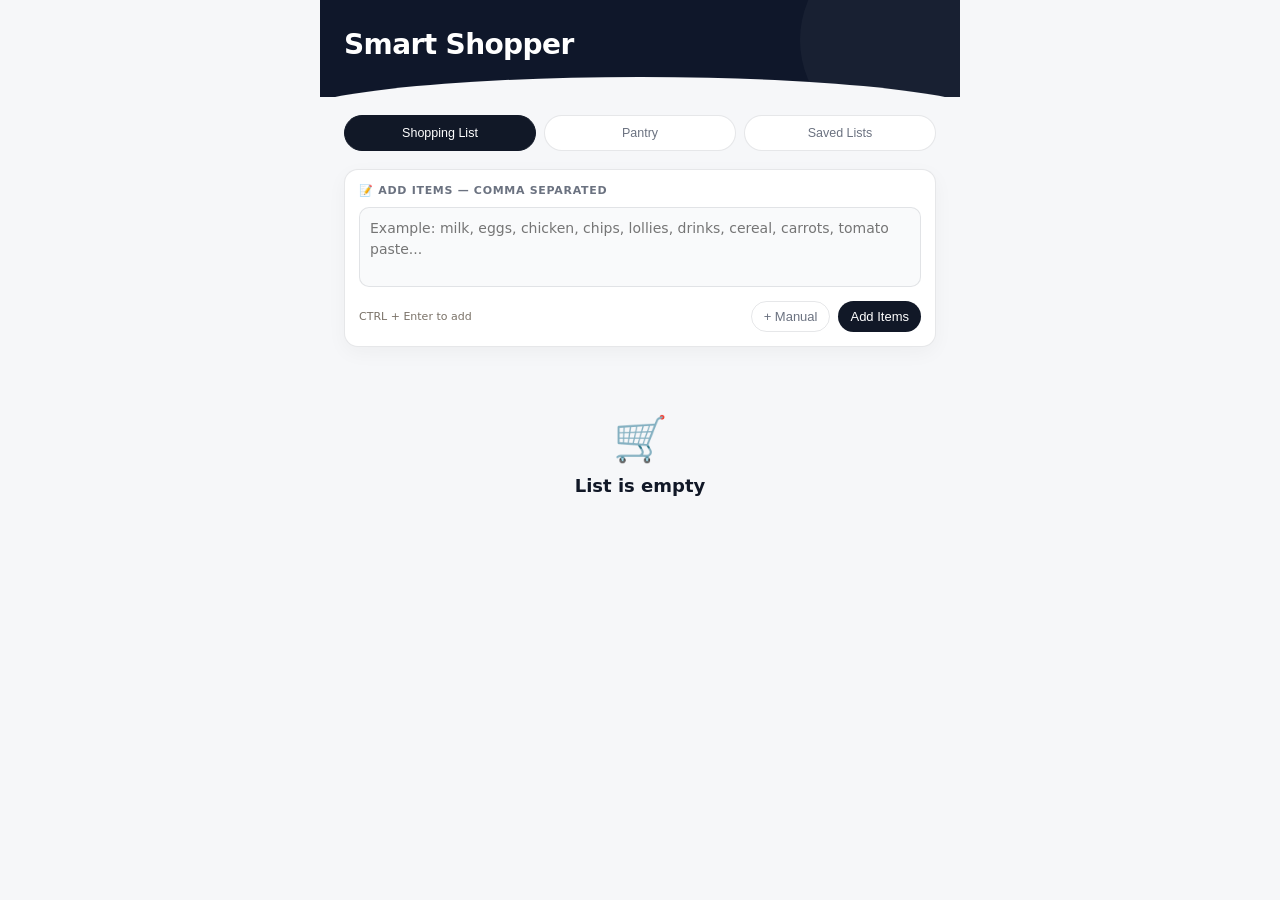
<file: backupindex.html>
<!DOCTYPE html>
<html lang="en">
<head>
<meta charset="UTF-8" />
<meta name="viewport" content="width=device-width, initial-scale=1.0" />
<title>Smart Shopper</title>
<link rel="preconnect" href="https://fonts.googleapis.com" />
<link rel="preconnect" href="https://fonts.gstatic.com" crossorigin />
<link href="https://fonts.googleapis.com/css2?family=Inter:wght@300;400;500;600;700&display=swap" rel="stylesheet">
<style>
  *{
    box-sizing:border-box;
    margin:0;
    padding:0;
  }

  :root{
    --bg:#F6F7F9;
    --card:#FFFFFF;
    --text:#111827;
    --muted:#6B7280;
    --border:rgba(17,24,39,0.10);

    --blue:#3B82F6;
    --blue-soft:#EAF2FF;

    --green:#3D7A5C;
    --red:#EF4444;
    --amber:#F59E0B;
  }

  body{
    background:var(--bg);
  }

  .app{
    min-height:100vh;
    background:var(--bg);
    font-family:system-ui,-apple-system,BlinkMacSystemFont,"SF Pro Display","SF Pro Text","Inter",sans-serif;
    color:var(--text);
    max-width:640px;
    margin:0 auto;
    padding-bottom:120px;
  }

  /* HEADER */
  .hdr{
    background:#0F172A;
    padding:28px 24px 36px;
    position:relative;
    overflow:hidden;
  }

  .hdr::before{
    content:'';
    position:absolute;
    top:-60px;
    right:-40px;
    width:200px;
    height:200px;
    border-radius:50%;
    background:rgba(255,255,255,0.04);
  }

  .hdr::after{
    content:'';
    position:absolute;
    bottom:-20px;
    left:-5%;
    right:-5%;
    height:40px;
    background:var(--bg);
    border-radius:50% 50% 0 0/100% 100% 0 0;
  }

  .hdr h1{
    font-size:28px;
    font-weight:700;
    color:#fff;
    letter-spacing:-0.6px;
  }

  .hdr p{
    color:rgba(255,255,255,0.55);
    font-size:13px;
    margin-top:4px;
  }

  /* TABS */
  .tabs{
    display:flex;
    gap:8px;
    padding:18px 24px 0;
  }

  .tab{
    flex:1;
    padding:10px 10px;
    border-radius:999px;
    border:1px solid var(--border);
    background:var(--card);
    font-size:12.5px;
    font-weight:500;
    color:var(--muted);
    cursor:pointer;
    transition:all .2s;
    white-space:nowrap;
  }

  .tab:hover{
    border-color:rgba(17,24,39,0.25);
  }

  .tab.on{
    background:#111827;
    color:#fff;
    border-color:#111827;
  }

  .bdg{
    display:inline-flex;
    align-items:center;
    justify-content:center;
    background:var(--amber);
    color:#111827;
    font-size:10px;
    font-weight:700;
    width:18px;
    height:18px;
    border-radius:50%;
    margin-left:6px;
  }

  .bdg.red{
    background:var(--red);
    color:#fff;
  }

  .bdg.grn{
    background:#22C55E;
    color:#fff;
  }

  /* SECTION */
  .sec{
    padding:18px 24px 0;
  }

  /* INPUT CARD */
  .icard{
    background:var(--card);
    border-radius:14px;
    padding:14px;
    border:1px solid var(--border);
    box-shadow:0 6px 20px rgba(0,0,0,0.04);
  }

  .ilabel{
    font-size:11px;
    font-weight:600;
    letter-spacing:.7px;
    text-transform:uppercase;
    color:var(--muted);
    margin-bottom:10px;
  }

  textarea,input,select{
    font-family:inherit;
    font-size:14px;
    color:var(--text);
    background:#F9FAFB;
    border:1px solid var(--border);
    border-radius:10px;
    padding:10px;
    width:100%;
    transition:all .15s;
  }

  textarea:focus,input:focus,select:focus{
    outline:none;
    border-color:rgba(59,130,246,0.6);
    background:#fff;
  }

  textarea{
    resize:none;
    min-height:80px;
    line-height:1.5;
  }

  /* BUTTONS */
  .btn{
    display:inline-flex;
    align-items:center;
    gap:6px;
    padding:10px 16px;
    border-radius:999px;
    border:none;
    font-size:14px;
    font-weight:500;
    cursor:pointer;
    transition:all .2s ease;
    transform:translateY(0);
  }

  .btn:hover{
    transform:translateY(-1px);
  }

  .btn:active{
    transform:scale(0.96);
  }

  .b-pri{
    background:#111827;
    color:#fff;
  }

  .b-pri:hover{
    background:#1f2937;
  }

  .b-ghost{
    background:transparent;
    color:var(--muted);
    border:1px solid var(--border);
  }

  .b-ghost:hover{
    border-color:rgba(17,24,39,0.25);
    color:var(--text);
  }

  .b-sm{
    padding:7px 12px;
    font-size:13px;
  }

  .b-green{
    background:#166534;
    color:#fff;
  }

  .b-green:hover{
    background:#15803d;
  }

  /* PROGRESS */
  .prog{
    height:6px;
    background:#E5E7EB;
    border-radius:999px;
    margin-top:14px;
    overflow:hidden;
  }

  .progf{
    height:100%;
    background:linear-gradient(90deg,#111827,#3D7A5C);
    border-radius:999px;
    transition:width .4s;
  }

  .progl{
    display:flex;
    justify-content:space-between;
    font-size:12px;
    color:var(--muted);
    margin-top:6px;
  }

  /* COLD TIP */
  .cold-tip{
    margin-top:14px;
    padding:10px 12px;
    background:var(--blue-soft);
    border:1px solid rgba(59,130,246,0.25);
    border-radius:10px;
    font-size:13px;
    color:#1E3A8A;
  }

  /* GROUPS */
  .cgrp{margin-top:16px;}

  .chdr{
    display:flex;
    align-items:center;
    gap:8px;
    margin-bottom:8px;
  }

  .cico{font-size:16px;}

  .cname{
    font-size:11px;
    font-weight:600;
    text-transform:uppercase;
    letter-spacing:.7px;
    color:var(--muted);
    flex:1;
  }

  .ctag{
    font-size:10px;
    font-weight:600;
    background:rgba(59,130,246,0.12);
    color:var(--blue);
    padding:2px 8px;
    border-radius:999px;
  }

  /* ITEM */
  .irow{
    display:flex;
    align-items:center;
    gap:10px;
    background:var(--card);
    border:1px solid var(--border);
    border-radius:12px;
    padding:12px;
    margin-bottom:6px;
    transition:all .15s;
  }

  .irow.cold{
    background:var(--blue-soft);
    border-color:rgba(59,130,246,0.25);
  }

  .irow.done{opacity:.45;}

  .chk{
    width:20px;
    height:20px;
    border-radius:50%;
    border:1.5px solid var(--border);
    display:flex;
    align-items:center;
    justify-content:center;
    cursor:pointer;
  }

  .chk.on{
    background:#111827;
    border-color:#111827;
  }

  .iname{
    flex:1;
    font-size:15px;
  }

  .iqty{
    font-size:12px;
    color:var(--muted);
    background:#F3F4F6;
    padding:2px 8px;
    border-radius:999px;
  }

  .iactions{
    display:flex;
    gap:6px;
    opacity:0;
    transition:opacity .2s;
  }

  .irow:hover .iactions{opacity:1;}

  .ibtn{
    background:none;
    border:none;
    cursor:pointer;
    color:var(--muted);
    font-size:14px;
  }

  .ibtn:hover{color:var(--text);}

  /* EMPTY */
  .empty{
    text-align:center;
    padding:48px 24px;
    color:var(--muted);
  }

  .empty-ico{font-size:44px;margin-bottom:10px;}

  .empty h3{
    font-size:18px;
    color:var(--text);
    margin-bottom:6px;
  }

  .empty p{font-size:13px;line-height:1.5;}

  /* PANTRY */
  .shdr {
    font-size:12px;
    font-weight:700;
    letter-spacing:0.5px;
    text-transform:uppercase;
    margin-bottom:12px;
    margin-top:8px;
  }

  .pcard{
    background:var(--card);
    border:1px solid var(--border);
    border-radius:14px;
    padding:14px;
    margin-bottom:10px;
  }

  .pcard.unopened {
    background:#F9FAFB;
    border:1px dashed #D1D5DB;
    opacity: 0.85;
  }

  .pcard.warn{
    border-color:rgba(245,158,11,0.4);
    background:#FFFBEB;
  }

  .pcard.exp{
    border-color:rgba(239,68,68,0.4);
    background:#FEF2F2;
  }

  .pname{font-weight:600;}

  .pmeta{
    font-size:13px;
    color:var(--muted);
    margin-top:6px;
    line-height:1.5;
  }

  .pstatus{
    display:inline-flex;
    margin-top:8px;
    font-size:12px;
    font-weight:600;
    padding:3px 10px;
    border-radius:999px;
  }

  .padd {
    background:transparent;
    border:1px solid;
    cursor:pointer;
    transition:all .15s;
  }
  .padd:hover {
    filter: brightness(0.95);
  }

  /* ─── SAVED LISTS ─── */
  .slist-card{
    background:var(--card);
    border:1px solid var(--border);
    border-radius:14px;
    padding:16px;
    margin-bottom:10px;
    transition:box-shadow .15s;
  }

  .slist-card:hover{
    box-shadow:0 4px 16px rgba(0,0,0,0.07);
  }

  .slist-top{
    display:flex;
    align-items:flex-start;
    justify-content:space-between;
    gap:10px;
  }

  .slist-name{
    font-size:16px;
    font-weight:600;
    color:var(--text);
    flex:1;
  }

  .slist-del{
    background:none;
    border:none;
    cursor:pointer;
    font-size:18px;
    color:#ccc;
    line-height:1;
    padding:2px 4px;
    border-radius:6px;
    transition:color .15s;
  }

  .slist-del:hover{
    color:var(--red);
  }

  .slist-meta{
    font-size:12px;
    color:var(--muted);
    margin-top:4px;
  }

  .slist-cats{
    display:flex;
    flex-wrap:wrap;
    gap:6px;
    margin-top:10px;
  }

  .slist-cat{
    font-size:12px;
    background:#F3F4F6;
    border-radius:999px;
    padding:3px 10px;
    color:var(--muted);
  }

  .slist-actions{
    display:flex;
    gap:8px;
    margin-top:14px;
    padding-top:12px;
    border-top:1px solid var(--border);
    flex-wrap:wrap;
  }

  .slist-count{
    display:inline-flex;
    align-items:center;
    justify-content:center;
    background:#F3F4F6;
    color:var(--muted);
    font-size:11px;
    font-weight:600;
    padding:3px 9px;
    border-radius:999px;
    margin-left:8px;
  }

  /* MODALS */
  .mbg{
    position:fixed;
    inset:0;
    background:rgba(0,0,0,0.25);
    display:flex;
    align-items:center;
    justify-content:center;
    z-index:100;
    padding:20px;
    backdrop-filter: blur(10px);
    -webkit-backdrop-filter: blur(10px);
  }

  .mdl{
    background:rgba(255,255,255,0.92);
    border-radius:18px;
    padding:20px;
    width:100%;
    max-width:420px;
    box-shadow:0 25px 80px rgba(0,0,0,0.25);
    animation:modalIn .16s ease-out;
    max-height:90vh;
    overflow-y:auto;
    transform-origin:center;
    border:1px solid rgba(255,255,255,0.4);
  }

  @keyframes modalIn{
    from{transform:translateY(10px) scale(0.98);opacity:0;}
    to{transform:translateY(0) scale(1);opacity:1;}
  }

  .hidden{display:none!important;}

  .mdl{
    font-family:'Inter', sans-serif;
    padding:28px;
  }

  .mtitle{
    font-size:20px;
    font-weight:600;
    letter-spacing:-0.3px;
    margin-bottom:18px;
    color:#111827;
  }

  .ff{margin-bottom:14px;}

  .fl{
    font-size:11px;
    font-weight:600;
    letter-spacing:0.8px;
    text-transform:uppercase;
    color:#6B7280;
    margin-bottom:6px;
  }

  .mdl input[type="text"],
  .mdl input[type="number"],
  .mdl input[type="date"],
  .mdl select{
    font-family:'Inter', sans-serif;
    font-size:15px;
    color:#111827;
    background:#F9FAFB;
    border:1px solid #E5E7EB;
    border-radius:12px;
    padding:12px 12px;
    transition:all .15s ease;
  }

  .mdl input:focus,
  .mdl select:focus{
    outline:none;
    border-color:#111827;
    box-shadow:0 0 0 3px rgba(17,24,39,0.08);
  }

  .frow{gap:12px;}

  .row-end{
    margin-top:18px;
    gap:10px;
  }

  .mdl input::placeholder{color:#9CA3AF;}

  .mdl select{
    appearance:none;
    cursor:pointer;
  }

  /* SAVE modal note */
  .save-note{
    font-size:12px;
    color:var(--muted);
    margin-top:8px;
    line-height:1.5;
  }

  /* Load confirm modal items preview */
  .load-preview{
    background:#F9FAFB;
    border:1px solid var(--border);
    border-radius:10px;
    padding:12px;
    margin:14px 0;
    max-height:180px;
    overflow-y:auto;
    font-size:13px;
    color:var(--muted);
    line-height:1.8;
  }

  .load-warn{
    padding:10px 12px;
    background:#FEF3C7;
    border:1px solid rgba(245,158,11,0.3);
    border-radius:10px;
    font-size:13px;
    color:#92400E;
    margin-bottom:14px;
  }

  /* Toast */
  .toast{
    position:fixed;
    bottom:28px;
    left:50%;
    transform:translateX(-50%);
    background:#111827;
    color:#fff;
    padding:10px 20px;
    border-radius:999px;
    font-size:14px;
    font-weight:500;
    z-index:200;
    white-space:nowrap;
    box-shadow:0 8px 24px rgba(0,0,0,0.2);
    transition:opacity .3s;
  }

  .toast.err{background:var(--red);}
</style>
</head>
<body>
<div class="app">

  <div class="hdr">
    <h1>Smart Shopper</h1>
  </div>

  <div class="tabs">
    <button class="tab on" id="tab-shopping" onclick="switchTab('shopping')">
      Shopping List <span class="bdg hidden" id="unchecked-badge"></span>
    </button>
    <button class="tab" id="tab-pantry" onclick="switchTab('pantry')">
      Pantry
      <span class="bdg red hidden" id="pantry-exp-badge"></span>
      <span class="bdg hidden" id="pantry-soon-badge"></span>
    </button>
    <button class="tab" id="tab-saved" onclick="switchTab('saved')">
      Saved Lists <span class="bdg grn hidden" id="saved-badge"></span>
    </button>
  </div>

  <div id="pane-shopping">
    <div class="sec">
      <div class="icard">
        <div class="ilabel">📝 Add items — comma separated</div>
        <textarea id="input-text" placeholder="Example: milk, eggs, chicken, chips, lollies, drinks, cereal, carrots, tomato paste..."></textarea>
        <div style="display:flex;justify-content:space-between;align-items:center;margin-top:10px;flex-wrap:wrap;gap:8px">
          <span style="font-size:11px;color:#7A7268">CTRL + Enter to add</span>
          <div style="display:flex;gap:8px">
            <button class="btn b-ghost b-sm" onclick="openManual()">+ Manual</button>
            <button class="btn b-pri b-sm" id="ai-btn" onclick="parseItems()">Add Items</button>
          </div>
        </div>
      </div>
    </div>

    <div class="sec hidden" id="list-meta">
      <div class="prog"><div class="progf" id="prog-fill" style="width:0%"></div></div>
      <div class="progl">
        <span id="prog-label">0 of 0 collected</span>
        <span id="prog-pct">0%</span>
      </div>
      <div style="display:flex;justify-content:space-between;align-items:center;margin-top:10px;flex-wrap:wrap;gap:8px">
        <div id="clear-area">
          <button class="btn b-ghost b-sm" onclick="confirmClearStart()">🗑 Clear list</button>
        </div>
        <div style="display:flex;gap:8px;align-items:center">
          <button class="btn b-ghost b-sm hidden" id="clear-ticked-btn" onclick="clearChecked()">✓ Clear ticked</button>
          <button class="btn b-sm" style="background:#064E3B;color:#fff" onclick="openSaveModal()">💾 Save List</button>
        </div>
      </div>
      <div class="cold-tip hidden" id="cold-tip">
        ❄️ <strong>Cold &amp; Frozen items are listed last so they dont spoil</strong>
      </div>
    </div>

    <div class="sec" id="items-list">
      <div class="empty" id="empty-shop">
        <div class="empty-ico">🛒</div>
        <h3>List is empty</h3>
      </div>
    </div>
  </div>

  <div id="pane-pantry" class="hidden">
    <div class="sec">
      <button class="btn b-pri" style="width:100%;justify-content:center" onclick="openPantryForm()">+ Track Pantry Item</button>
    </div>
    <div class="sec" id="pantry-list">
      <div class="empty" id="empty-pantry">
        <h3>Nothing Tracked</h3>
        <p>Add opened items to track used by date.</p>
      </div>
    </div>
  </div>

  <div id="pane-saved" class="hidden">
    <div class="sec">
      <div id="saved-lists-container"></div>
    </div>
  </div>

</div><div class="mbg hidden" id="modal-manual" onclick="closeManual()">
  <div class="mdl" onclick="event.stopPropagation()">
    <div class="mtitle">Add Item Manually</div>
    <div class="ff">
      <div class="fl">Item Name</div>
      <input type="text" id="manual-name" placeholder="e.g. Sourdough Bread" onkeydown="manualEnter(event)" />
    </div>
    <div class="frow" style="display:flex;">
      <div class="ff" style="flex:1">
        <div class="fl">Category</div>
        <select id="manual-cat"></select>
      </div>
      <div class="ff" style="width:100px; margin-left:12px;">
        <div class="fl">Qty</div>
        <input type="number" id="manual-qty" value="1" min="1" />
      </div>
    </div>
    <div class="row-end" style="display:flex">
      <button class="btn b-ghost" onclick="closeManual()">Cancel</button>
      <button class="btn b-pri" onclick="addManual()">Add to List</button>
    </div>
  </div>
</div>

<div class="mbg hidden" id="modal-edit" onclick="closeEditItem()">
  <div class="mdl" onclick="event.stopPropagation()">
    <div class="mtitle">Edit Item</div>
    <div class="ff">
      <div class="fl">Item Name</div>
      <input type="text" id="edit-name" placeholder="Item name" />
    </div>
    <div class="frow" style="display:flex;">
      <div class="ff" style="flex:1">
        <div class="fl">Category</div>
        <select id="edit-cat"></select>
      </div>
      <div class="ff" style="width:100px; margin-left:12px;">
        <div class="fl">Qty</div>
        <input type="number" id="edit-qty" value="1" min="1" />
      </div>
    </div>
    <div class="row-end" style="display:flex">
      <button class="btn b-ghost" onclick="closeEditItem()">Cancel</button>
      <button class="btn b-pri" onclick="saveEditedItem()">Save Changes</button>
    </div>
  </div>
</div>

<div class="mbg hidden" id="modal-pantry" onclick="closePantryForm()">
  <div class="mdl" onclick="event.stopPropagation()">
    <div class="mtitle" id="pantry-modal-title">Track Pantry Item</div>

    <div class="ff">
      <div class="fl">Product Name</div>
      <input type="text" id="pantry-name" placeholder="e.g. Minced Garlic" />
    </div>
    
    <div class="frow" style="display:flex;">
      <div class="ff" style="flex:1">
        <div class="fl">Status</div>
        <select id="pantry-status" onchange="togglePantryOpenedDate(this.value)">
          <option value="opened">Opened (In Use)</option>
          <option value="unopened">Unopened (Stockpile)</option>
        </select>
      </div>
      <div class="ff" style="flex:1; margin-left:12px;" id="pantry-opened-container">
        <div class="fl">Date Opened</div>
        <input type="date" id="pantry-opened" />
      </div>
    </div>
    
    <div class="ff">
      <div class="fl">Use Within (days after opening)</div>
      <input type="number" id="pantry-days" min="1" placeholder="e.g. 5" />
    </div>
    <div class="ff">
      <div class="fl">Storage Note</div>
      <input type="text" id="pantry-notes" placeholder="e.g. Refrigerate after opening" />
    </div>
    <div class="row-end" style="display:flex">
      <button class="btn b-ghost" onclick="closePantryForm()">Cancel</button>
      <button class="btn b-pri" onclick="savePantryItem()">Save Item</button>
    </div>
  </div>
</div>

<div class="mbg hidden" id="modal-save" onclick="closeSaveModal()">
  <div class="mdl" onclick="event.stopPropagation()">
    <div class="mtitle">💾 Save Current List</div>
    <div class="ff">
      <div class="fl">List Name</div>
      <input type="text" id="save-list-name" placeholder="e.g. Weekly Shop, Woolies Run…" onkeydown="saveListEnter(event)" />
    </div>
    <div class="save-note" id="save-list-note"></div>
    <div class="row-end" style="display:flex;margin-top:16px">
      <button class="btn b-ghost" onclick="closeSaveModal()">Cancel</button>
      <button class="btn b-pri" onclick="confirmSaveList()">Save List</button>
    </div>
  </div>
</div>

<div class="mbg hidden" id="modal-load" onclick="closeLoadModal()">
  <div class="mdl" onclick="event.stopPropagation()">
    <div class="mtitle" id="load-modal-title">Load List</div>
    <div class="load-warn" id="load-warn-msg"></div>
    <div class="load-preview" id="load-preview-items"></div>
    <div style="display:flex;flex-direction:column;gap:8px;margin-top:4px">
      <button class="btn b-pri" style="width:100%;justify-content:center" onclick="doLoadReplace()">↩ Replace current list</button>
      <button class="btn b-ghost" style="width:100%;justify-content:center" onclick="doLoadMerge()">＋ Merge into current list</button>
      <button class="btn b-ghost" style="width:100%;justify-content:center;color:#9CA3AF" onclick="closeLoadModal()">Cancel</button>
    </div>
  </div>
</div>

<div class="toast hidden" id="toast"></div>

<script>
// ─── Data ────────────────────────────────────────────────────────────
const CATEGORIES = [
  { id:'bakery',   label:'Bakery',                   icon:'🍞', cold:false, order:1  },
  { id:'pantry',   label:'Pantry & Canned',           icon:'🥫', cold:false, order:2  },
  { id:'snacks',   label:'Snacks & Sweets',           icon:'🍬', cold:false, order:3  },
  { id:'produce',  label:'Fresh Produce',             icon:'🥦', cold:false, order:4  },
  { id:'drinks',   label:'Drinks',                   icon:'🥤', cold:false, order:5  },
  { id:'meat',     label:'Meat, Poultry & Seafood',  icon:'🥩', cold:true,  order:6  },
  { id:'deli',     label:'Deli & Cheese',             icon:'🧀', cold:true,  order:7  },
  { id:'dairy',    label:'Dairy & Eggs',              icon:'🥛', cold:true,  order:8  },
  { id:'frozen',   label:'Frozen',                   icon:'❄️', cold:true,  order:9  },
  { id:'other',    label:'Other',                    icon:'🛒', cold:false, order:10 },
];

function uuid() { return Math.random().toString(36).slice(2) + Date.now().toString(36); }

// ─── State ────────────────────────────────────────────────────────────
let items       = []; 
let pantry      = JSON.parse(localStorage.getItem('ss_pantry')      || '[]');
let savedLists  = JSON.parse(localStorage.getItem('ss_saved_lists') || '[]');
let currentTab  = 'shopping';
let toastTimer  = null;
let editingItemId  = null;
let pendingLoadId  = null;   

// ─── Persist ───────────────────────────────────────────────────────────
function save() {
  localStorage.setItem('ss_items',       JSON.stringify(items));
  localStorage.setItem('ss_pantry',      JSON.stringify(pantry));
  localStorage.setItem('ss_saved_lists', JSON.stringify(savedLists));
}

// ─── Toast ────────────────────────────────────────────────────────────
function notify(msg, type = 'ok') {
  const el = document.getElementById('toast');
  el.textContent = msg;
  el.className = 'toast' + (type === 'err' ? ' err' : '');
  clearTimeout(toastTimer);
  toastTimer = setTimeout(() => el.classList.add('hidden'), 3200);
}

// ─── Tab switching ────────────────────────────────────────────────────
function switchTab(t) {
  currentTab = t;
  document.getElementById('pane-shopping').classList.toggle('hidden', t !== 'shopping');
  document.getElementById('pane-pantry').classList.toggle('hidden',   t !== 'pantry');
  document.getElementById('pane-saved').classList.toggle('hidden',    t !== 'saved');
  document.getElementById('tab-shopping').classList.toggle('on', t === 'shopping');
  document.getElementById('tab-pantry').classList.toggle('on',   t === 'pantry');
  document.getElementById('tab-saved').classList.toggle('on',    t === 'saved');
  render();
}

// ─── Render ────────────────────────────────────────────────────────────
function render() {
  renderShopping();
  renderPantry();
  renderSavedLists();
  renderBadges();
}

function renderShopping() {
  const checked = items.filter(i => i.checked).length;
  const pct = items.length ? Math.round(checked / items.length * 100) : 0;

  const metaEl = document.getElementById('list-meta');
  metaEl.classList.toggle('hidden', items.length === 0);
  document.getElementById('prog-fill').style.width = pct + '%';
  document.getElementById('prog-label').textContent = `${checked} of ${items.length} collected`;
  document.getElementById('prog-pct').textContent = pct + '%';
  document.getElementById('clear-ticked-btn').classList.toggle('hidden', !items.some(i => i.checked));

  const grouped = buildGrouped();
  document.getElementById('cold-tip').classList.toggle('hidden', !grouped.some(g => g.cold));

  const container = document.getElementById('items-list');
  container.innerHTML = '';

  if (grouped.length === 0) {
    container.innerHTML = `<div class="empty"><div class="empty-ico">🛒</div><h3>List is empty</h3></div>`;
    return;
  }

  grouped.forEach(g => {
    const uncheckedInGroup = g.items.filter(i => !i.checked).length;
    const div = document.createElement('div');
    div.className = 'cgrp';
    div.innerHTML = `
      <div class="chdr">
        <span class="cico">${g.icon}</span>
        <span class="cname">${g.label}</span>
        ${g.cold ? '<span class="ctag">❄ Grab last</span>' : ''}
        <span style="font-size:12px;color:#7A7268">${uncheckedInGroup}/${g.items.length}</span>
      </div>
    `;
    g.items.forEach(item => {
      const row = document.createElement('div');
      row.className = `irow ${g.cold ? 'cold' : ''} ${item.checked ? 'done' : ''}`;
      row.innerHTML = `
        <div class="chk ${item.checked ? 'on' : ''}" onclick="toggleItem('${item.id}')">
          ${item.checked ? `<svg width="12" height="12" viewBox="0 0 12 12" fill="none" stroke="#fff" stroke-width="2.5"><polyline points="1,6 5,10 11,2"/></svg>` : ''}
        </div>
        <span class="iname">${escHtml(item.name)}</span>
        ${item.qty > 1 ? `<span class="iqty">×${item.qty}</span>` : ''}
        <div class="iactions">
          <button class="ibtn" onclick="openEditItem('${item.id}')" title="Edit">✏️</button>
          <button class="ibtn" onclick="removeItem('${item.id}')" title="Delete">×</button>
        </div>
      `;
      div.appendChild(row);
    });
    container.appendChild(div);
  });
}

function buildGrouped() {
  return CATEGORIES
    .slice().sort((a,b) => a.order - b.order)
    .map(cat => ({ ...cat, items: items.filter(i => i.category === cat.id) }))
    .filter(g => g.items.length > 0);
}

// ─── Render saved lists ────────────────────────────────────────────────
function renderSavedLists() {
  const container = document.getElementById('saved-lists-container');
  container.innerHTML = '';

  if (savedLists.length === 0) {
    container.innerHTML = `
      <div class="empty">
        <div class="empty-ico">💾</div>
        <h3>No saved lists yet</h3>
        <p>Build a shopping list, then tap <strong>Save List</strong> to store it here for future use.</p>
      </div>`;
    return;
  }

  const sorted = [...savedLists].sort((a,b) => b.savedAt - a.savedAt);

  sorted.forEach(sl => {
    const card = document.createElement('div');
    card.className = 'slist-card';

    const usedCats = [...new Set(sl.items.map(i => i.category))];
    const catPills = usedCats.map(cid => {
      const cat = CATEGORIES.find(c => c.id === cid) || { icon:'🛒', label:'Other' };
      const count = sl.items.filter(i => i.category === cid).length;
      return `<span class="slist-cat">${cat.icon} ${cat.label} <strong style="color:var(--text)">${count}</strong></span>`;
    }).join('');

    const date = new Date(sl.savedAt);
    const dateStr = date.toLocaleDateString('en-AU', { day:'numeric', month:'short', year:'numeric' });
    const timeStr = date.toLocaleTimeString('en-AU', { hour:'2-digit', minute:'2-digit' });

    card.innerHTML = `
      <div class="slist-top">
        <div>
          <div class="slist-name">${escHtml(sl.name)}<span class="slist-count">${sl.items.length} item${sl.items.length !== 1 ? 's' : ''}</span></div>
          <div class="slist-meta">Saved ${dateStr} at ${timeStr}</div>
        </div>
        <button class="slist-del" onclick="deleteSavedList('${sl.id}')" title="Delete saved list">×</button>
      </div>
      <div class="slist-cats">${catPills}</div>
      <div class="slist-actions">
        <button class="btn b-pri b-sm" style="flex:1;justify-content:center" onclick="openLoadModal('${sl.id}')">↩ Load</button>
        <button class="btn b-ghost b-sm" onclick="loadAndMerge('${sl.id}')">＋ Merge</button>
        <button class="btn b-ghost b-sm" onclick="shareSavedList('${sl.id}')" title="Copy Link">🔗 Share</button>
      </div>
    `;
    container.appendChild(card);
  });
}

// ─── Render pantry ─────────────────────────────────────────────────────
function renderPantry() {
  const unopenedItems = pantry.filter(i => i.isOpened === false);
  const openedItems   = pantry.filter(i => i.isOpened !== false); 

  const expiredItems = openedItems.filter(i => { const d = getDaysLeft(i); return d !== null && d < 0; });
  const soonItems    = openedItems.filter(i => { const d = getDaysLeft(i); return d !== null && d >= 0 && d <= 3; });
  const okItems      = openedItems.filter(i => { const d = getDaysLeft(i); return d === null || d > 3; });

  const container = document.getElementById('pantry-list');
  container.innerHTML = '';

  if (pantry.length === 0) {
    container.innerHTML = `<div class="empty"><h3>Nothing Tracked</h3><p>Track stockpiles or open items here.</p></div>`;
    return;
  }

  if (expiredItems.length) {
    const hdr = document.createElement('div');
    hdr.className = 'shdr'; hdr.style.color = '#C62828';
    hdr.textContent = '⚠️ Expired — needs replacing';
    container.appendChild(hdr);
    expiredItems.forEach(i => container.appendChild(buildPantryCard(i)));
  }
  if (soonItems.length) {
    const hdr = document.createElement('div');
    hdr.className = 'shdr'; hdr.style.color = '#BF5A2E';
    if (expiredItems.length) hdr.style.marginTop = '20px';
    hdr.textContent = '🕐 Use soon';
    container.appendChild(hdr);
    soonItems.forEach(i => container.appendChild(buildPantryCard(i)));
  }
  if (okItems.length) {
    const hdr = document.createElement('div');
    hdr.className = 'shdr'; hdr.style.color = '#7A7268';
    if (expiredItems.length || soonItems.length) hdr.style.marginTop = '20px';
    hdr.textContent = '✅ Good (Opened)';
    container.appendChild(hdr);
    okItems.forEach(i => container.appendChild(buildPantryCard(i)));
  }
  if (unopenedItems.length) {
    const hdr = document.createElement('div');
    hdr.className = 'shdr'; hdr.style.color = '#3B82F6';
    if (expiredItems.length || soonItems.length || okItems.length) hdr.style.marginTop = '20px';
    hdr.textContent = '📦 Unopened (Stockpile)';
    container.appendChild(hdr);
    unopenedItems.forEach(i => container.appendChild(buildPantryCard(i)));
  }
}

function buildPantryCard(item) {
  const isUnopened = item.isOpened === false;
  const daysLeft = getDaysLeft(item);
  const isExp  = !isUnopened && daysLeft !== null && daysLeft < 0;
  const isWarn = !isUnopened && daysLeft !== null && daysLeft >= 0 && daysLeft <= 3;

  const fmtDate = d => d ? new Date(d + 'T00:00:00').toLocaleDateString('en-AU', { day:'numeric', month:'short', year:'numeric' }) : null;
  const expiryDate = () => {
    if (isUnopened || !item.openedDate || !item.useWithinDays) return null;
    const exp = new Date(new Date(item.openedDate + 'T00:00:00').getTime() + item.useWithinDays * 86400000);
    return exp.toLocaleDateString('en-AU', { day:'numeric', month:'short', year:'numeric' });
  };
  const statusLabel = () => {
    if (isUnopened) return '📦 Stockpile (Not counting down)';
    if (daysLeft === null) return null;
    if (isExp) return `⚠️ Expired ${Math.abs(daysLeft)} day${Math.abs(daysLeft) !== 1 ? 's' : ''} ago`;
    if (daysLeft === 0) return '⚠️ Expires today';
    if (daysLeft === 1) return '⏰ 1 day left';
    return `✓ ${daysLeft} days left`;
  };

  const card = document.createElement('div');
  card.className = `pcard ${isExp ? 'exp' : isWarn ? 'warn' : isUnopened ? 'unopened' : ''}`;

  const expDate = expiryDate();
  const status  = statusLabel();

  card.innerHTML = `
    <div style="display:flex;justify-content:space-between;align-items:flex-start">
      <div class="pname">${escHtml(item.name)}</div>
      <button onclick="removePantryItem('${item.id}')" style="background:none;border:none;cursor:pointer;font-size:20px;color:#999;line-height:1;font-family:sans-serif">×</button>
    </div>
    <div class="pmeta">
      ${item.openedDate && !isUnopened ? `<div>📅 Opened: ${fmtDate(item.openedDate)}</div>` : ''}
      ${item.useWithinDays ? `<div>⏱ Use within ${item.useWithinDays} days of opening</div>` : ''}
      ${expDate            ? `<div>🗓 Expires: ${expDate}</div>` : ''}
      ${item.notes         ? `<div>📌 ${escHtml(item.notes)}</div>` : ''}
    </div>
    ${status ? `<span class="pstatus ${isExp ? 's-exp' : isWarn ? 's-warn' : isUnopened ? '' : 's-ok'}" style="background:${isUnopened ? '#E5E7EB' : ''}; color:${isUnopened ? '#4B5563' : ''}">${status}</span>` : ''}
    
    <div style="display:flex; gap:8px; flex-wrap:wrap;">
      ${(isExp || isWarn) ? `<button class="padd" style="background:${isExp ? '#FFEBEE' : '#FFF8E1'};border-color:${isExp ? '#FFCDD2' : '#FFE082'};color:${isExp ? '#C62828' : '#E65100'}; margin-top:8px; padding:4px 8px; font-size:12px; border-radius:4px;" onclick="pushToList('${escAttr(item.name)}')">Add to shopping list</button>` : ''}
      ${isUnopened ? `<button class="padd" style="background:#EAF2FF;border-color:#BFDBFE;color:#1D4ED8; margin-top:8px; padding:4px 8px; font-size:12px; border-radius:4px;" onclick="markAsOpened('${item.id}')">📦 Mark as Opened Today</button>` : ''}
    </div>
  `;
  return card;
}

function renderBadges() {
  const unchecked = items.filter(i => !i.checked).length;
  const badge = document.getElementById('unchecked-badge');
  if (unchecked > 0) { badge.textContent = unchecked; badge.classList.remove('hidden'); }
  else badge.classList.add('hidden');

  const openedItems = pantry.filter(i => i.isOpened !== false);
  const expiredCount = openedItems.filter(i => { const d = getDaysLeft(i); return d !== null && d < 0; }).length;
  const soonCount    = openedItems.filter(i => { const d = getDaysLeft(i); return d !== null && d >= 0 && d <= 3; }).length;
  
  const expBadge  = document.getElementById('pantry-exp-badge');
  const soonBadge = document.getElementById('pantry-soon-badge');
  if (expiredCount) { expBadge.textContent = expiredCount; expBadge.classList.remove('hidden'); soonBadge.classList.add('hidden'); }
  else if (soonCount) { soonBadge.textContent = soonCount; soonBadge.classList.remove('hidden'); expBadge.classList.add('hidden'); }
  else { expBadge.classList.add('hidden'); soonBadge.classList.add('hidden'); }

  const savedBadge = document.getElementById('saved-badge');
  if (savedLists.length > 0) { savedBadge.textContent = savedLists.length; savedBadge.classList.remove('hidden'); }
  else savedBadge.classList.add('hidden');
}

// ─── Shopping actions ──────────────────────────────────────────────────
function toggleItem(id) {
  items = items.map(i => i.id === id ? { ...i, checked: !i.checked } : i);
  save(); render();
}

function removeItem(id) {
  items = items.filter(i => i.id !== id);
  save(); render();
}

function clearChecked() {
  items = items.filter(i => !i.checked);
  save(); render();
  notify('Ticked items removed');
}

function confirmClearStart() {
  const area = document.getElementById('clear-area');
  area.innerHTML = `
    <div style="display:flex;align-items:center;gap:8px">
      <span style="font-size:13px;color:#7A7268">Clear everything?</span>
      <button class="btn b-sm" style="background:#EF4444;color:#fff;border-radius:100px" onclick="clearAll()">Yes, clear all</button>
      <button class="btn b-ghost b-sm" onclick="cancelClear()">Cancel</button>
    </div>`;
}

function clearAll() {
  items = [];
  save(); render();
  notify('Shopping list cleared');
  cancelClear();
}

function cancelClear() {
  document.getElementById('clear-area').innerHTML = `<button class="btn b-ghost b-sm" onclick="confirmClearStart()">🗑 Clear list</button>`;
}

// ─── Save List ─────────────────────────────────────────────────────────
function openSaveModal() {
  if (items.length === 0) { notify('Add some items first', 'err'); return; }

  const now = new Date();
  const dayNames = ['Sunday','Monday','Tuesday','Wednesday','Thursday','Friday','Saturday'];
  const suggestion = `${dayNames[now.getDay()]} Shop`;
  document.getElementById('save-list-name').value = suggestion;
  document.getElementById('save-list-note').textContent =
    `${items.length} item${items.length !== 1 ? 's' : ''} will be saved. Check marks are not saved — all items will be unticked when loaded.`;

  document.getElementById('modal-save').classList.remove('hidden');
  setTimeout(() => {
    const el = document.getElementById('save-list-name');
    el.focus();
    el.select();
  }, 80);
}

// ─── Load List ─────────────────────────────────────────────────────────
function closeSaveModal() { document.getElementById('modal-save').classList.add('hidden'); }
function saveListEnter(e) { if (e.key === 'Enter') confirmSaveList(); }

function confirmSaveList() {
  const name = document.getElementById('save-list-name').value.trim();
  if (!name) return;

  const cleanItems = items.map(i => ({ ...i, checked: false, id: uuid() }));
  const entry = { id: uuid(), name, savedAt: Date.now(), items: cleanItems };

  savedLists.push(entry);
  save(); renderBadges(); renderSavedLists(); closeSaveModal();
  notify(`✓ "${name}" saved`);
}

function openLoadModal(savedId) {
  const sl = savedLists.find(s => s.id === savedId);
  if (!sl) return;

  pendingLoadId = savedId;
  document.getElementById('load-modal-title').textContent = `Load "${escHtml(sl.name)}"`;

  const warnEl = document.getElementById('load-warn-msg');
  if (items.length > 0) {
    warnEl.textContent = `You have ${items.length} item${items.length !== 1 ? 's' : ''} in your current list. Replace it or merge the saved list in.`;
    warnEl.classList.remove('hidden');
  } else { warnEl.classList.add('hidden'); }

  const preview = sl.items.slice(0, 20).map(i => `• ${escHtml(i.name)}`).join('\n');
  const more = sl.items.length > 20 ? `\n…and ${sl.items.length - 20} more items` : '';
  document.getElementById('load-preview-items').textContent = preview + more;

  document.getElementById('modal-load').classList.remove('hidden');
}

function closeLoadModal() {
  document.getElementById('modal-load').classList.add('hidden');
  pendingLoadId = null;
}

function doLoadReplace() {
  if (!pendingLoadId) return;
  const sl = savedLists.find(s => s.id === pendingLoadId);
  if (!sl) return;

  items = sl.items.map(i => ({ ...i, id: uuid(), checked: false }));
  save(); render(); closeLoadModal(); switchTab('shopping');
  notify(`✓ "${sl.name}" loaded`);
}

function doLoadMerge() {
  if (!pendingLoadId) return;
  loadAndMerge(pendingLoadId);
  closeLoadModal();
}

function loadAndMerge(savedId) {
  const sl = savedLists.find(s => s.id === savedId);
  if (!sl) return;

  const existing = new Set(items.map(i => i.name.toLowerCase()));
  const newItems = sl.items
    .filter(i => !existing.has(i.name.toLowerCase()))
    .map(i => ({ ...i, id: uuid(), checked: false }));

  items.push(...newItems);
  save(); render(); switchTab('shopping');
  notify(`✓ ${newItems.length} new item${newItems.length !== 1 ? 's' : ''} merged from "${sl.name}"`);
}

function deleteSavedList(savedId) {
  savedLists = savedLists.filter(s => s.id !== savedId);
  save(); renderSavedLists(); renderBadges();
  notify('Saved list deleted');
}

// ─── Manual modal ──────────────────────────────────────────────────────
function openManual() {
  document.getElementById('manual-name').value = '';
  document.getElementById('manual-qty').value  = 1;
  document.getElementById('modal-manual').classList.remove('hidden');
  setTimeout(() => {
    const el = document.getElementById('manual-name');
    el.focus(); el.select();
  }, 80);
}

function closeManual() { document.getElementById('modal-manual').classList.add('hidden'); }
function manualEnter(e) { if (e.key === 'Enter' && document.getElementById('manual-name').value.trim()) addManual(); }

function addManual() {
  const name = document.getElementById('manual-name').value.trim();
  if (!name) return;
  const cat = document.getElementById('manual-cat').value;
  const qty = parseInt(document.getElementById('manual-qty').value) || 1;
  items.push({ id: uuid(), name, category: cat, qty, checked: false });
  save(); render(); closeManual();
}

// ─── Edit item modal ───────────────────────────────────────────────────
function openEditItem(id) {
  const item = items.find(i => i.id === id);
  if (!item) return;
  editingItemId = id;
  document.getElementById('edit-name').value = item.name;
  document.getElementById('edit-qty').value  = item.qty;
  document.getElementById('edit-cat').value  = item.category;
  document.getElementById('modal-edit').classList.remove('hidden');
  setTimeout(() => document.getElementById('edit-name').focus(), 50);
}

function closeEditItem() {
  document.getElementById('modal-edit').classList.add('hidden');
  editingItemId = null;
}

function saveEditedItem() {
  if (!editingItemId) return;
  const name = document.getElementById('edit-name').value.trim();
  if (!name) return;
  const cat = document.getElementById('edit-cat').value;
  const qty = parseInt(document.getElementById('edit-qty').value) || 1;
  items = items.map(i => i.id === editingItemId ? { ...i, name, category: cat, qty } : i);
  save(); render(); closeEditItem();
  notify('✓ Item updated');
}

// ─── Pantry modal & logic ─────────────────────────────────────────────
function togglePantryOpenedDate(val) {
  const container = document.getElementById('pantry-opened-container');
  if (val === 'unopened') {
    container.style.opacity = '0.4';
    container.style.pointerEvents = 'none';
    document.getElementById('pantry-opened').value = '';
  } else {
    container.style.opacity = '1';
    container.style.pointerEvents = 'auto';
    if (!document.getElementById('pantry-opened').value) {
      document.getElementById('pantry-opened').value = new Date().toISOString().split('T')[0];
    }
  }
}

function openPantryForm(prefill = {}) {
  const currentDate = new Date().toISOString().split('T')[0];
  document.getElementById('pantry-modal-title').textContent = 'Track Pantry Item';
  document.getElementById('pantry-name').value   = prefill.name   || '';
  document.getElementById('pantry-days').value   = prefill.days   || '';
  document.getElementById('pantry-notes').value  = prefill.notes  || '';
  
  document.getElementById('pantry-status').value = prefill.isOpened === false ? 'unopened' : 'opened';
  togglePantryOpenedDate(document.getElementById('pantry-status').value);
  if (prefill.opened) {
    document.getElementById('pantry-opened').value = prefill.opened;
  }
  document.getElementById('pantry-opened').max = currentDate;
  
  document.getElementById('modal-pantry').classList.remove('hidden');
}

function closePantryForm() { document.getElementById('modal-pantry').classList.add('hidden'); }

function savePantryItem() {
  const name = document.getElementById('pantry-name').value.trim();
  if (!name) return;
  
  pantry.push({
    id: uuid(),
    name,
    isOpened:      document.getElementById('pantry-status').value === 'opened',
    openedDate:    document.getElementById('pantry-status').value === 'opened' ? document.getElementById('pantry-opened').value : null,
    useWithinDays: document.getElementById('pantry-days').value ? Number(document.getElementById('pantry-days').value) : null,
    notes:         document.getElementById('pantry-notes').value,
  });
  
  save(); render(); closePantryForm();
  notify('✓ Pantry item saved');
}

function markAsOpened(id) {
  const today = new Date().toISOString().split('T')[0];
  pantry = pantry.map(i => i.id === id ? { ...i, isOpened: true, openedDate: today } : i);
  save(); render();
  notify('📦 Marked as opened today');
}

function removePantryItem(id) { pantry = pantry.filter(i => i.id !== id); save(); render(); }

function pushToList(name) {
  items.push({ id: uuid(), name, category: 'pantry', qty: 1, checked: false });
  save(); switchTab('shopping');
  notify(`✓ ${name} added to shopping list`);
}

function getDaysLeft(item) {
  if (item.isOpened === false) return null; 
  if (!item.openedDate || !item.useWithinDays) return null;
  const exp = new Date(item.openedDate + 'T00:00:00').getTime() + item.useWithinDays * 86400000;
  return Math.ceil((exp - Date.now()) / 86400000);
}

// ─── AI: parse shopping text ───────────────────────────────────────────
function parseItems() {
  const inputText = document.getElementById('input-text').value.trim();
  if (!inputText) return;

  const keywords = {
    dairy: ['greek yogurt','cream cheese','sour cream','thickened cream','whipping cream','custard','mozzarella','parmesan','ricotta','halloumi','feta','cheddar','tasty cheese','goat cheese','milk','cheese','yogurt','yoghurt','butter','cream','eggs','dairy','lactose','yakult','activia','vaalia','chobani','dairy farmers','bega','a2 milk','oat milk','almond milk','soy milk','lactose free milk'],
    meat: ['chicken breast','chicken thigh','beef mince','lamb chops','pork belly','beef sausages','burger patties','chicken wings','drumsticks','beef steak','rib eye','scotch fillet','salmon fillet','tuna steaks','fish fillets','chicken','beef','pork','fish','mince','prawns','steak','lamb','turkey','sausages','salmon','tuna','bacon','meatballs','kebab','kafta','shawarma','veal','prosciutto','pepperoni','ham slices'],
    produce: ['sweet potato','spring onion','green onion','baby spinach','iceberg lettuce','cos lettuce','red onion','brown onion','cherry tomatoes','fresh herbs','fresh parsley','fresh mint','apple','banana','lettuce','tomato','carrot','onion','potato','broccoli','capsicum','pepper','cucumber','berries','strawberries','blueberries','raspberries','spinach','rocket','mint','parsley','coriander','garlic','ginger','avocado','lemons','limes','oranges','grapes','mushrooms','zucchini','eggplant','herbs','celery','watermelon','melon','pear','kiwi','mango','pineapple','beetroot','cabbage','cauliflower'],
    pantry: ['tomato paste','pasta sauce','cooking sauce','soy sauce','bbq sauce','hot sauce','chilli sauce','olive oil','vegetable oil','sesame oil','instant noodles','2 minute noodles','baked beans','kidney beans','black beans','canned tomatoes','crushed tomatoes','peanut butter','almond butter','coffee beans','tea bags','plain flour','brown sugar','caster sugar','breadcrumbs','stock cubes','zaatar','molasses','tahini','pasta','rice','sauce','canned','cereal','oil','spices','flour','sugar','salt','pepper','vinegar','tuna can','beans','lentils','chickpeas','stock','passata','noodles','oats','honey','jam','nutella','coffee','tea','weet bix','nutri grain','milo','vegemite','promite','uncle tobys','maggi','continental','masterfoods'],
    frozen: ['frozen pizza','frozen vegetables','frozen berries','frozen meals','ice cream tub','ice cream cones','hash browns','potato gems','frozen chips','frozen nuggets','frozen chicken','dimsims','dim sims','ice cream','frozen','pizza','nuggets','frozen veg','zooper dooper','drumstick ice cream','connoisseur','ben and jerrys'],
    bakery: ['burger buns','hot dog buns','lebanese bread','sourdough bread','garlic bread','english muffins','wrap bread','croissants','flatbread','bread','rolls','pastries','wraps','sourdough','bagels','muffins','pita','tortillas','naan','toast bread','crumpets','donuts','doughnuts','tip top','helgas','wonder white'],
    snacks: ['protein bars','muesli bars','corn chips','potato chips','party mix','gummy bears','tim tams','oreo','shapes','pringles','doritos','twisties','cheezels','pods','maltesers','snickers','mars bar','kitkat','chips','lollies','chocolate','candy','biscuits','cookies','nuts','popcorn','crackers','pretzels','ice blocks','smiths','kettle chips','ccs'],
    drinks: ['sparkling water','mineral water','soft drink','energy drink','iced coffee','iced tea','orange juice','apple juice','coconut water','sports drink','red bull','monster','gatorade','powerade','kombucha','juice','water','coke','sprite','fanta','pepsi','coffee drink','tea drink','drink','drinks','mount franklin','pump water','v energy','lipton'],
    deli: ['turkey slices','deli chicken','cold meats','sliced ham','marinated olives','sun dried tomatoes','hummus dip','tzatziki dip','labneh','pickles','olives','dip','hummus','tzatziki','salami','prosciutto','pepperoni','kabana'],
    other: []
  };

  const rawItems = inputText.split(/[,;\n]| and /i).map(s => s.trim()).filter(Boolean);

  const parsedItems = rawItems.map(raw => {
    let working = raw.toLowerCase();
    let qty = 1;
    const qtyPatterns = [/x\s?(\d+)/i, /(\d+)\s?x/i, /qty\s?(\d+)/i, /pack\s?of\s?(\d+)/i];
    qtyPatterns.forEach(p => {
      const match = working.match(p); if (match) qty = parseInt(match[1]) || 1;
    });
    working = working.replace(/x\s?\d+/gi,'').replace(/\d+\s?x/gi,'').replace(/qty\s?\d+/gi,'').replace(/pack\s?of\s?\d+/gi,'').trim();

    let category = 'other'; const allMatches = [];
    for (const [cat, kws] of Object.entries(keywords)) {
      kws.forEach(kw => { if (working.includes(kw)) allMatches.push({ category: cat, keyword: kw, length: kw.length }); });
    }
    if (allMatches.length > 0) { allMatches.sort((a, b) => b.length - a.length); category = allMatches[0].category; }
    const cleanName = working.replace(/\s+/g,' ').trim().replace(/\b\w/g, c => c.toUpperCase());
    return { id: uuid(), name: cleanName, category, qty, checked: false };
  }).filter(i => i.name);

  parsedItems.forEach(newItem => {
    const existingItemIndex = items.findIndex(i => i.name.toLowerCase() === newItem.name.toLowerCase());
    if (existingItemIndex > -1) { items[existingItemIndex].qty += newItem.qty; items[existingItemIndex].checked = false; }
    else { items.push(newItem); }
  });

  document.getElementById('input-text').value = '';
  save(); render();
  notify(`✓ ${parsedItems.length} item${parsedItems.length !== 1 ? 's' : ''} added`);
}

// ─── Share ────────────────────────────────────────────────────────────
function shareSavedList(savedId) {
  const sl = savedLists.find(s => s.id === savedId);
  if (!sl) return;
  const listData = btoa(JSON.stringify(sl.items));
  const url = `${window.location.origin}${window.location.pathname}?list=${listData}`;
  if (navigator.clipboard) {
    navigator.clipboard.writeText(url).then(() => notify('✓ Share link copied')).catch(() => notify('Could not copy', 'err'));
  } else { notify('Copy not supported on this device', 'err'); }
}

function loadSharedList() {
  const params = new URLSearchParams(window.location.search);
  const listData = params.get('list');
  if (listData) {
    try {
      const sharedItems = JSON.parse(atob(listData));
      if (Array.isArray(sharedItems) && sharedItems.length > 0) { items = sharedItems; save(); render(); notify('✓ Shared list loaded'); }
    } catch(e) { console.error('Failed to load shared list:', e); }
  }
}

document.getElementById('input-text').addEventListener('keydown', e => {
  if (e.key === 'Enter' && (e.metaKey || e.ctrlKey)) parseItems();
});

function escHtml(s) { return String(s).replace(/&/g,'&amp;').replace(/</g,'&lt;').replace(/>/g,'&gt;').replace(/"/g,'&quot;'); }
function escAttr(s) { return escHtml(s); }

(function initCategorySelect() {
  const sels = [document.getElementById('manual-cat'), document.getElementById('edit-cat')];
  sels.forEach(sel => {
    sel.innerHTML = '';
    CATEGORIES.forEach(c => {
      const opt = document.createElement('option'); opt.value = c.id; opt.textContent = `${c.icon} ${c.label}`; sel.appendChild(opt);
    });
    sel.value = 'other';
  });
})();

save(); loadSharedList(); render();
</script>
</body>
</html>
</file>
